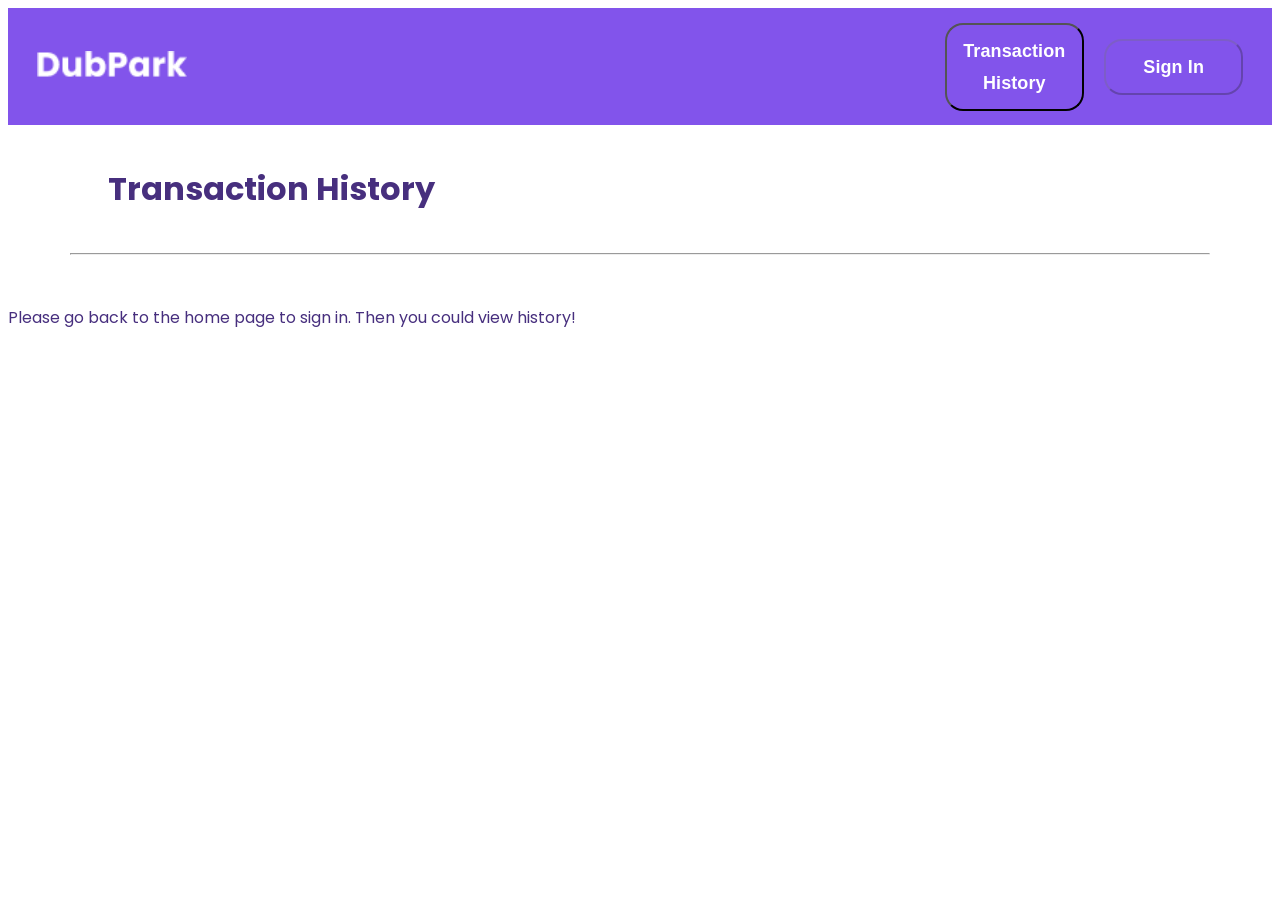
<file: public/history.html>
<!--
  Name: Kristen Gustafson & Jennifer Feng
  Date: 12/11/2023
  Section: CSE 154 AC, Kasten Welsh & Elias Belzberg

  This is the html file for the transaction history page to our website DubPark.
  This page will allow a user to browse their transaction history (appending history cards) with
  each confirmation number and garage name.
-->

<!DOCTYPE html>
<html lang="en">
  <head>
    <meta charset="utf-8">
    <meta name="viewport" content="width=device-width, initial-scale=1.0">
    <link rel="stylesheet" href="history.css">
    <link href="https://fonts.googleapis.com/css2?family=Poppins&display=swap" rel="stylesheet">
    <link rel="stylesheet" href="https://cdnjs.cloudflare.com/ajax/libs/font-awesome/4.7.0/css/font-awesome.min.css">
    <script src="history.js"></script>
    <title>Detailed Info Page for Central Plaza Garage</title>
  </head>
  <body>
    <header>
      <section id="nav-bar">
        <nav>
          <a href="index.html"><img id="logo" src="icons/logo.png" alt="logo icon"></a>
        </nav>
        <nav id="right-side-nav">
          <button id='history-btn'>Transaction History</button>
          <button id='sign-in-btn' disabled>Sign In</button>
        </nav>
      </section>
    </header>
    <main>
      <h1>Transaction History</h1>
      <hr>
      <section id="history-card-section-container" class="container"></section>
    </main>
  </body>
</html>
</file>
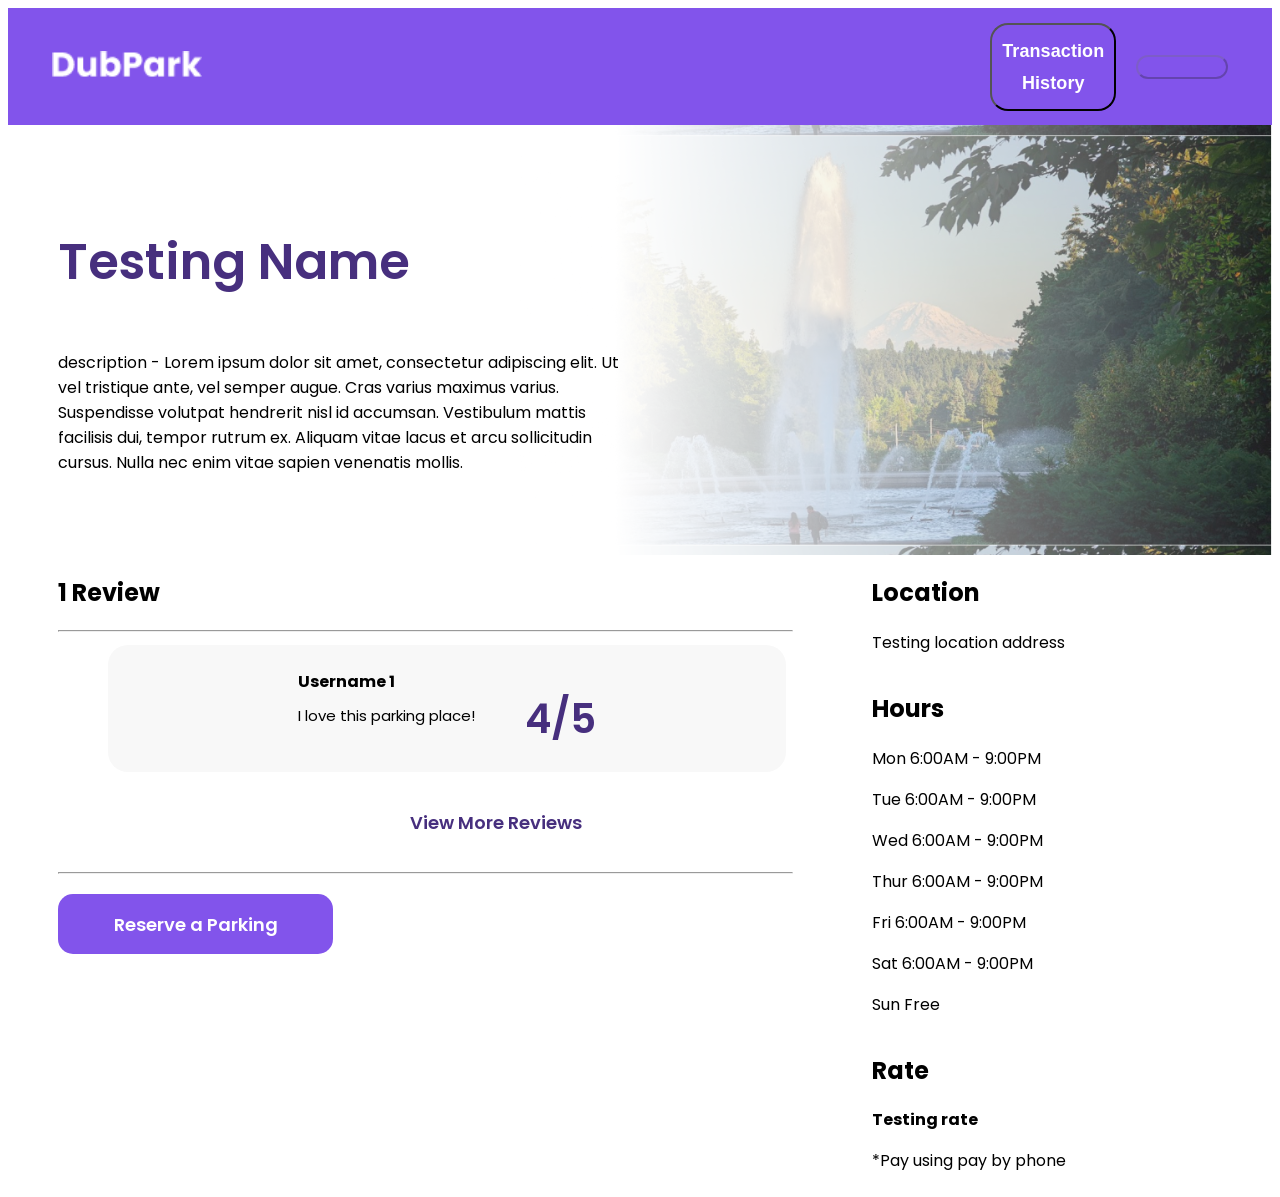
<file: public/info-page.html>
<!--
  Name: Kristen Gustafson & Jennifer Feng
  Date: 12/11/2023
  Section: CSE 154 AC, Kasten Welsh & Elias Belzberg

  This is the html file for detailed parking location information (e.g. Central Plaza Garage).
  It includes two main sections: basic detailed info for this particular parking location and
  reserve a parking spot at this location (CTA button => will
  go to a new page to complete the booking).
-->

<!DOCTYPE html>
<html lang="en">
  <head>
    <meta charset="utf-8">
    <meta name="viewport" content="width=device-width, initial-scale=1.0">
    <link rel="stylesheet" href="info-page.css">
    <script src="info-page.js"></script>
    <link href="https://fonts.googleapis.com/css2?family=Poppins&display=swap" rel="stylesheet">
    <link rel="stylesheet" href="https://cdnjs.cloudflare.com/ajax/libs/font-awesome/4.7.0/css/font-awesome.min.css">
    <title>Detailed Info Page for Central Plaza Garage</title>
  </head>
  <body>
    <header>
      <section id="nav-bar">
        <nav>
          <a href="index.html"><img id="logo" src="icons/logo.png" alt="logo icon"></a>
        </nav>
        <nav id="right-side-nav">
          <button id='history-btn'>Transaction History</button>
          <button id='sign-in-btn' disabled>Sign In</button>
        </nav>
      </section>
    </header>
    <main>

      <section id="home">
        <!-- top section with an overview info for the selected garage-->
        <section id="top-overview-container" class="container">
          <div id="top-inner-content-container">
            <h1>Testing Name</h1>
            <p>
              description - Lorem ipsum dolor sit amet, consectetur adipiscing elit.
              Ut vel tristique ante, vel semper augue. Cras varius maximus varius.
              Suspendisse volutpat hendrerit nisl id accumsan. Vestibulum mattis facilisis dui,
              tempor rutrum ex. Aliquam vitae lacus et arcu sollicitudin cursus. Nulla nec enim
              vitae sapien venenatis mollis.
            </p>
          </div>
        </section>

        <section id="bottom-section-container" class="container">
          <!-- basic info about the garage: location, hours, rate -->
          <section id="basic-info-container" class="sub-container">
            <section id="address">
              <h2>Location</h2>
              <p>Testing location address</p>
            </section>
            <article id="hours">
              <h2>Hours</h2>
              <section>
                <p>Mon 6:00AM - 9:00PM</p>
                <p>Tue 6:00AM - 9:00PM</p>
                <p>Wed 6:00AM - 9:00PM</p>
                <p>Thur 6:00AM - 9:00PM</p>
                <p>Fri 6:00AM - 9:00PM</p>
                <p>Sat 6:00AM - 9:00PM</p>
                <p>Sun Free</p>
              </section>
            </article>
            <section id="rate">
              <h2>Rate</h2>
              <h3>Testing rate</h3>
              <p>*Pay using pay by phone</p>
            </section>
          </section>

          <div id="left-bottom-section-container">
            <!-- student review section -->
            <section id="student-reviews">
              <h2>1 Review</h2>
              <hr>
              <!-- hard coding the cards out - we are not doing this function, don't grade it -->
              <section class="card">
                <div>
                  <h3>Username 1</h3>
                  <p>
                    I love this parking place!
                  </p>
                </div>
                <div>
                  <h1>4/5</h1>
                </div>
              </section>
              <button id="more-reviews-btn" class="button">View More Reviews</button>
              <hr>
            </section>

            <!-- parking reservation section -->
            <section id="parking-reservation">
              <button id="reservation-btn" class="button">Reserve a Parking</button>
            </section>
          </div>
        </section>
      </section>

      <!-- new review view - not doing it; don't grade any review section -->
      <section id='new' class='hidden'>
        <h2>Write a review for a specific parking place on campus!</h2>
        <form>
          <label for='name'>Parking Place Name: </label>
          <input type='text' id='name' name='name' required>
          <label for='comment'>Comment: </label>
          <input type='text' id='comment' name='comment' required>
          <label for='rating'>Rating (1-5, 5 - it is great! 1 - I don't like it :( ): </label>
          <input type='text' id='rating' name='rating' required>
          <button>Submit!</button>
        </form>
      </section>

    </main>
  </body>
</html>
</file>
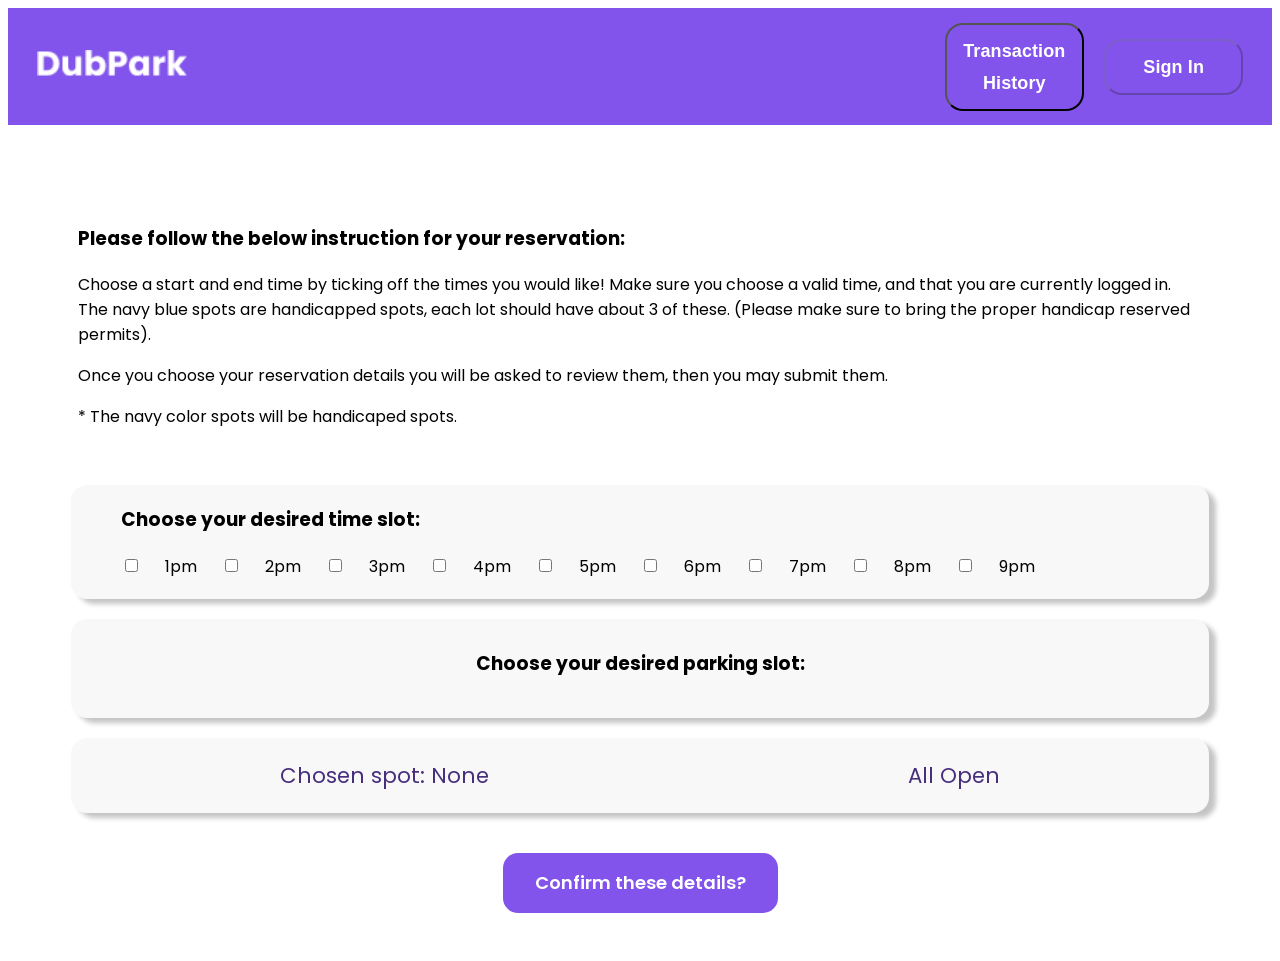
<file: public/parking.html>
<!--
  Name: Kristen Gustafson & Jennifer Feng
  Date: 12/11/2023
  Section: CSE 154 AC, Kasten Welsh & Elias Belzberg

  This is the html file for the reservation page to our website DubPark.
  This page will allow a user to browse parking spots in a particular
  parking lot for specific times.
-->

<!DOCTYPE html>
<html lang="en">
<head>
  <meta charset="UTF-8">
  <meta name="viewport" content="width=device-width, initial-scale=1.0">
  <link rel="stylesheet" href="parking.css">
  <script src="parking.js"></script>
  <link href="https://fonts.googleapis.com/css2?family=Poppins&display=swap" rel="stylesheet">
  <title>Parking Reservation</title>
</head>
<body>
  <header>
    <section id="nav-bar">
      <nav>
        <a href="index.html"><img id="logo" src="icons/logo.png" alt="logo icon"></a>
      </nav>
      <nav id="right-side-nav">
        <button id='history-btn'>Transaction History</button>
        <button id='sign-in-btn' disabled>Sign In</button>
      </nav>
    </section>
  </header>
  <main>
    <!-- Hard coded information for now until we get full back end going -->
    <section id="top-section">
      <h2 id="page-title"></h2>
      <h3>Please follow the below instruction for your reservation:</h3>
      <p>
        Choose a start and end time by ticking off the times you would like!
        Make sure you choose a valid time, and that you are currently logged in.
        The navy blue spots are handicapped spots, each lot should have about 3 of these.
        (Please make sure to bring the proper handicap reserved permits).
      </p>
      <p>
        Once you choose your reservation details you will be asked to review them,
        then you may submit them.
      </p>
      <p>* The navy color spots will be handicaped spots.</p>
    </section>

    <section id="bottom-section">
      <!-- select time section -->
      <article id="time-space">
        <h3>Choose your desired time slot:</h3>
        <form>
          <input type="checkbox" value="1" name="time" id="checkbox-1">
          <label for="checkbox-1"> 1pm </label>

          <input type="checkbox" value="2" name="time" id="checkbox-2">
          <label for="checkbox-2"> 2pm </label>

          <input type="checkbox" value="3" name="time" id="checkbox-3">
          <label for="checkbox-3"> 3pm </label>

          <input type="checkbox" value="4" name="time" id="checkbox-4">
          <label for="checkbox-4"> 4pm </label>

          <input type="checkbox" value="5" name="time" id="checkbox-5">
          <label for="checkbox-5"> 5pm </label>

          <input type="checkbox" value="6" name="time" id="checkbox-6">
          <label for="checkbox-6"> 6pm </label>

          <input type="checkbox" value="7"  name="time" id="checkbox-7">
          <label for="checkbox-7"> 7pm </label>

          <input type="checkbox" value="8" name="time" id="checkbox-8">
          <label for="checkbox-8"> 8pm </label>

          <input type="checkbox" value="9" name="time" id="checkbox-9">
          <label for="checkbox-9">9pm</label>
        </form>
      </article>

      <!-- parking lot selection section => *** will show submit btn *** -->
      <article id="selection-space">
        <section id="spots-space-container">
          <h3>Choose your desired parking slot:</h3>
          <section id="spots-space" class="hidden"></section>
        </section>
        <section id="user-confirmation" class="hidden">
          <button id="submit-btn" class="button">Submit!</button>
          <button id="edit-btn" class="button">Edit my Choices</button>
        </section>
      </article>

      <!-- confirmation space => shows up the spot & time info you selected -->
      <article id="confirmation-space">
        <p> Chosen spot: None </p>
        <p id="time-information"> All Open </p>
      </article>
      <section id="confirmation-btn-container">
        <button id="confirmation-btn" class="button"> Confirm these details? </button>
      </section>
    </section>

  </main>
</body>
</html>
</file>
<file: public/history.css>
/*
  Name: Kristen Gustafson & Jennifer Feng
  Date: 12/11/2023
  Section: CSE 154 AC, Kasten Welsh & Elias Belzberg

  This is the css file for website's transaction history page.
  The page styles the transaction history card as well as a title of the page.
  */

.container, h1 {
  font-family: 'Poppins', sans-serif;
  color: #472F7E;
}

#nav-bar, #right-side-nav, .card {
  display: flex;
}

/* nav bar */
#nav-bar {
  align-items: center;
  justify-content: space-around;
  position: sticky;
  top: 0;
  left: 0;
  right: 0;
  height: 13vh;
  width: 100%;
  background: #8254EB;
}

#nav-bar button {
  padding: 10px;
  width: 80%;
  height: 10%;
  color: white;
  border-radius: 1em;
  font-size: 18px;
  font-weight: 800;
  line-height: 32px;
  letter-spacing: 0.1px;
  background-color: transparent;
}

#sign-in-btn {
  margin-left: 20px;
}

#right-side-nav {
  flex-direction: row;
  justify-content: flex-end;
  align-items: center;
  margin-left: 700px;
}

#logo {
  height: 3vh;
}

h1 {
  margin: 40px;
  margin-left: 100px;
}

/* hr line - for section seperation */
hr {
  width: 90%;
  text-align: center;
  margin-bottom: 50px;
}

/* transaction card */

.card {
  background-color: #F8F8F8;
  padding: 1.5vh;
  border-radius: 20px;
  font-size: 16pt;
  margin: 1.5vh;
  margin-left: 100px;
  width: 80%;
  height: 100px;
  justify-content: space-between;
  align-items: left;
}

.card div {
  flex-direction: column;
  justify-content: center;
  align-items: center;
}

.card h1 {
  font-size: 40px;
  margin-left: 50px;
  margin-top: 30px;
  margin-bottom: 30px;
}

.card h2 {
  font-size: 23px;
  margin-left: 20px;
  margin-top: 10px;
  margin-bottom: 10px;
}

.card p {
  margin: 20px;
  font-size: 15px;
}
</file>
<file: public/info-page.css>
/*
  Name: Kristen Gustafson & Jennifer Feng
  Date: 12/11/2023
  Section: CSE 154 AC, Kasten Welsh & Elias Belzberg

  This is the css file for parking place's detailed info page.
  The theme colors we will be using are purple, black, and gray.
  We will style and append the detailed information of each garage to the
  top sections and bottom sections accordingly.
  */

/* nav bar */
#nav-bar {
  display: flex;
  align-items: center;
  justify-content: space-around;
  position: sticky;
  top: 0;
  left: 0;
  right: 0;
  height: 13vh;
  width: 100%;
  background: #8254EB;
}

#nav-bar button {
  padding: 10px;
  width: 80%;
  height: 10%;
  color: white;
  border-radius: 1em;
  font-size: 18px;
  font-weight: 800;
  line-height: 32px;
  letter-spacing: 0.1px;
  background-color: transparent;
}

#sign-in-btn {
  margin-left: 20px;
}

#right-side-nav {
  display: flex;
  flex-direction: row;
  justify-content: flex-end;
  align-items: center;
  margin-left: 700px;
}

#logo {
  height: 3vh;
}

/* main section */
.checked {
  color: orange;
}

hr {
  width: 90%;
  text-align: left;
  margin-left: 0;
}

.container {
  display: flex;
  flex-direction: column;
  font-family: 'Poppins', sans-serif;
}

.container h1 {
  color: #472F7E;
  font-size: 50px;
  font-style: normal;
  font-weight: 600;
  line-height: normal;
}

#top-overview-container {
  width: 100%;
  height: 430px;
  margin-left: auto;
  background-image: url('images/test-bg-img.png');
  background-attachment: static;
  background-position: center;
  background-size: 100%;
}

#top-inner-content-container p {
  display: flex;
  width: 50%;
}

#top-inner-content-container {
  margin: 50px;
}

#bottom-section-container {
  flex-direction: row-reverse;
  flex-wrap: wrap;
  justify-content: space-between;
}

#bottom-section-container h3 {
  font-size: 16px;
}

/* try to figure out the star sizing & line up the format.. */
#star-rating-container {
  display: flex;
  flex-direction: row;
  margin-bottom: 0;
}

#star-rating {
  margin: 0;
}

/* left bottom section */
#left-bottom-section-container {
  justify-content: flex-start;
  flex-grow: 1;
}

/* right bottom section */
#basic-info-container {
  display: flex;
  width: 400px;
  flex-direction: column;
}

.button {
  display: flex;
  width: 275px;
  height: 60px;
  padding: 15px;
  margin-top: 20px;
  margin-bottom: 20px;
  background-color: #8254EB;
  border-radius: 15px;
  text-align: center;
  color: white;
  font-family: 'Poppins', sans-serif;
  font-size: 18px;
  font-weight: 600;
  justify-content: space-around;
  align-items: center;
  border-color: transparent;
}

#more-reviews-btn {
  display: flex;
  margin-left: 300px;
  justify-content: center;
  background-color: transparent;
  color: #472F7E;
}

#reservation-btn {
  margin-left: 50px;
}

#student-reviews {
  margin-left: 50px;
}

.card {
  display: flex;
  background-color: #F8F8F8;
  padding: 1.5vh;
  border-radius: 20px;
  font-size: 16pt;
  margin: 1.5vh;
  margin-left: 50px;
  width: 80%;
  height: 100px;
  justify-content: center;
  align-items: left;
}

.card div {
  flex-direction: column;
  justify-content: center;
  align-items: center;
}

.card h1 {
  font-size: 40px;
  margin-left: 50px;
  margin-top: 30px;
  margin-bottom: 30px;
}

.card h3 {
  font-size: 23px;
  margin-top: 10px;
  margin-bottom: 10px;
}

.card p {
  margin: 0px;
  font-size: 15px;
}

/* new review */
form {
  display: flex;
  flex-direction: column;
  background-color: #F8F8F8;
  padding: 20px;
  width: 45vw;
  border-radius: 15px;
}

form input {
  width: 40vw;
  height: 35px;
}

.hidden {
  display: none;
}
</file>
<file: public/parking.css>
/*
  Name: Kristen Gustafson & Jennifer Feng
  Date: 11/5/2023
  Section: CSE 154 AC, Kasten Welsh & Elias Belzberg

  This is the css file for the parking reservation page. This CSS
  organizes the parking reservation page and styles into 3 sections - reservation instructions,
  choosing your time and spot section, and confirmation sections. There is a purple and gold theme.
  */

body {
  font-family: 'Poppins', sans-serif;
}

/* nav bar */
#nav-bar {
  align-items: center;
  justify-content: space-around;
  position: sticky;
  top: 0;
  left: 0;
  right: 0;
  height: 13vh;
  width: 100%;
  background: #8254EB;
}

#nav-bar button {
  padding: 10px;
  width: 80%;
  height: 10%;
  color: white;
  border-radius: 1em;
  font-size: 18px;
  font-weight: 800;
  line-height: 32px;
  letter-spacing: 0.1px;
  background-color: transparent;
}

#sign-in-btn {
  margin-left: 20px;
}

#right-side-nav {
  flex-direction: row;
  justify-content: flex-end;
  align-items: center;
  margin-left: 700px;
}

#logo {
  height: 3vh;
}

#nav-bar,
#right-side-nav,
#spots-space,
.spot,
.selected-spot,
main,
#selection-space,
#confirmation-space,
.reserved,
#spots-space-container,
#bottom-section,
#confirmation-btn,
#confirmation-btn-container {
  display: flex;
}

main h2, .spot p, .selected-spot p, #confirmation-space p, .handi-spot p {
  text-align: center;
}

#spots-space {
  flex-wrap: wrap;
}

#levels, #selection-space, #time-space, #confirmation-space {
  align-self: center;
}

.spot {
  background-color: #b89ff3;
  color: #472F7E;
}

.handi-spot {
  background-color: #003F87;
  color: white;
}

.reserved {
  background-color: red;
  color: red;
}

.spot, .selected-spot, .handi-spot, .reserved {
  width: 8%;
  height: 20px;
  margin: 20px;
  padding: 25px;
}

main h2 {
  color: #472F7E;
  font-weight: bold;
  font-size: 35px;
}

.spot p, .selected-spot p {
  font-size: large;
  align-self: center;
}

#levels {
  width: 30%;
  padding: 30px;
  justify-self: center;
}

.floor {
  padding-bottom: 30px;
}

.selected-floor {
  color: red;
}

.selected-spot {
  background-color: #472F7E;
  color: white;
}

main {
  flex-direction: column;
}

#confirmation-space p {
  color: #472F7E;
  font-size: 16pt;
  padding: 22px;
  margin: auto;
}

#time-space label {
  padding: 20px;
}

#time-space h3, #time-space form, #spots-space {
  margin: 50px;
  margin-top: 20px;
  margin-bottom: 20px;
}

#spots-space-container h3 {
  margin: 50px;
  margin-top: 30px;
  margin-bottom: 0;
}

header h1 {
  margin: 10px;
  padding: 20px;
  color: rgb(0, 0, 0);
  font-family: 'Poppins', sans-serif;
  font-size: 24px;
  font-style: normal;
  font-weight: 700;
  line-height: 32px;
  letter-spacing: 0.1px;
  text-align: center;
}

.selected-confirm {
  background-color: #472F7E;
  color: #472F7E;
}

.hidden {
  display: none;
}

/* top section */
#top-section {
  margin: 70px;
  margin-bottom: 20px;
}

#top-section h3 {
  margin-top: 10px;
}

/* bottom section */
#bottom-section {
  justify-content: center;
  flex-direction: column;
  margin-top: 0;
}

#selection-space, #time-space, #confirmation-space {
  flex-direction: row;
  justify-content: center;
  align-items: center;
  width: 90%;
  height: 80%;
  background-color: #F8F8F8;
  box-shadow: 7px 5px 5px #c5c5c5;
  border-radius: 1em;
  margin-top: 20px;
}

#spots-space-container {
  flex-direction: column;
}

/* confirm section */
.button {
  width: 275px;
  height: 60px;
  padding: 15px;
  margin-top: 20px;
  margin-bottom: 20px;
  background-color: #8254EB;
  border-radius: 15px;
  text-align: center;
  color: white;
  font-family: 'Poppins', sans-serif;
  font-size: 18px;
  font-weight: 600;
  justify-content: space-around;
  align-items: center;
  border-color: transparent;
}

#confirmation-btn-container {
  margin: 20px;
  justify-content: center;
}

/* #user-confirmation {

} */

#edit-btn {
  margin-left: 70px;
}
</file>
